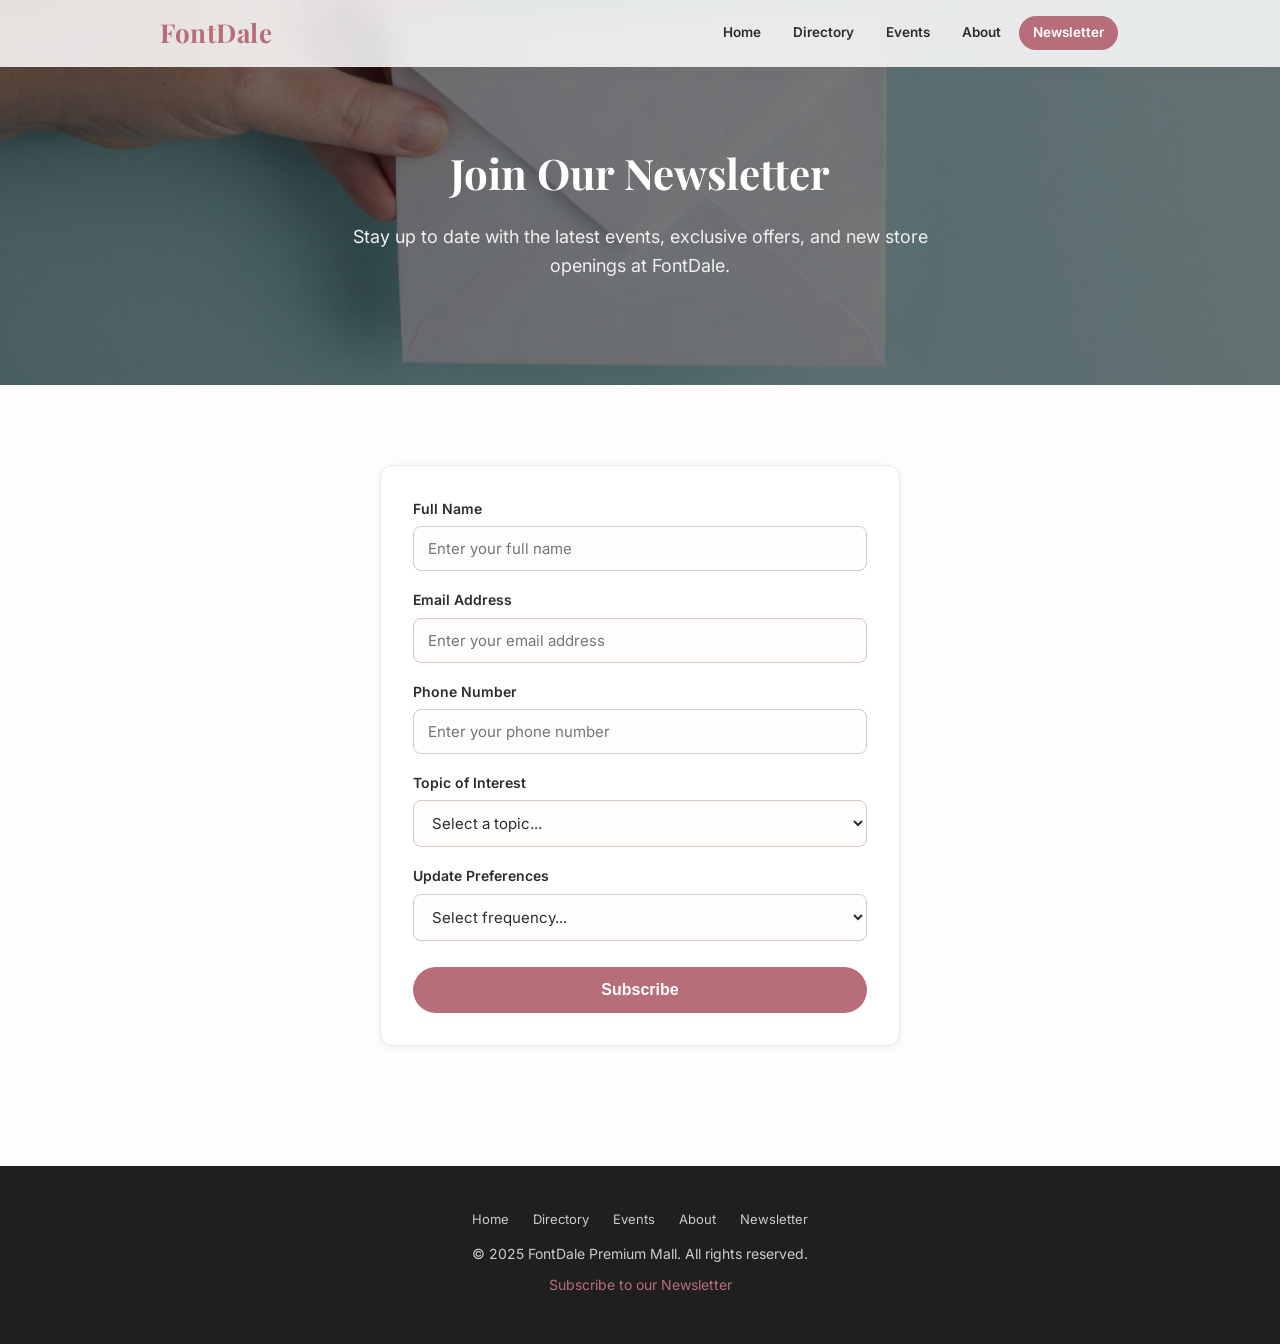
<file: newsletter.html>
<!DOCTYPE html>
<html lang="en">
<head>
    <meta charset="UTF-8">
    <meta name="viewport" content="width=device-width, initial-scale=1.0">
    <title>Newsletter - FontDale Premium Mall</title>
    <link rel="stylesheet" href="css/style.css">
</head>
<body>

    <header>
        <div class="container">
            <h1><a href="index.html">FontDale</a></h1>
            <nav>
                <a href="index.html">Home</a>
                <a href="directory.html">Directory</a>
                <a href="events.html">Events</a>
                <a href="about.html">About</a>
                <a href="newsletter.html" class="active">Newsletter</a>
            </nav>
        </div>
    </header>

    <div class="banner">
        <img src="assets/banner/mall-newsletter.jpg" alt="FontDale Mall" class="banner-img">
        <div class="container">
            <div class="banner-content">
                <h2>Join Our Newsletter</h2>
                <p>Stay up to date with the latest events, exclusive offers, and new store openings at FontDale.</p>
            </div>
        </div>
    </div>

    <div class="container page-content">
        <div class="newsletter-form">
            <form id="newsletterForm">
                <label for="name">Full Name</label>
                <input type="text" id="name" name="name" placeholder="Enter your full name" required>

                <label for="email">Email Address</label>
                <input type="email" id="email" name="email" placeholder="Enter your email address" required>

                <label for="phone">Phone Number</label>
                <input type="text" id="phone" name="phone" placeholder="Enter your phone number">

                <label for="topic">Topic of Interest</label>
                <select id="topic" name="topic">
                    <option value="">Select a topic...</option>
                    <option value="fashion">Fashion</option>
                    <option value="food">Food & Beverage</option>
                    <option value="technology">Technology</option>
                    <option value="lifestyle">Lifestyle</option>
                    <option value="events">Events</option>
                </select>

                <label for="preferences">Update Preferences</label>
                <select id="preferences" name="preferences">
                    <option value="">Select frequency...</option>
                    <option value="weekly">Weekly</option>
                    <option value="bi-weekly">Bi-Weekly</option>
                    <option value="monthly">Monthly</option>
                </select>

                <button type="submit" class="btn" style="width: 100%; margin-top: 8px;">Subscribe</button>
            </form>
        </div>
    </div>

    <footer>
        <div class="container">
            <div class="footer-links">
                <a href="index.html">Home</a>
                <a href="directory.html">Directory</a>
                <a href="events.html">Events</a>
                <a href="about.html">About</a>
                <a href="newsletter.html">Newsletter</a>
            </div>
            <p>&copy; 2025 FontDale Premium Mall. All rights reserved.</p>
            <p><a href="newsletter.html">Subscribe to our Newsletter</a></p>
        </div>
    </footer>

    <script src="js/script.js"></script>
</body>
</html>
</file>
<file: css/style.css>
@import url('https://fonts.googleapis.com/css2?family=Playfair+Display:wght@400;700&family=Inter:wght@300;400;600;700&display=swap');

* {
    margin: 0;
    padding: 0;
    box-sizing: border-box;
}

body {
    font-family: 'Inter', Arial, sans-serif;
    background-color: #fefdfc;
    color: #2c2c2c;
    line-height: 1.6;
}

header {
    background-color: rgba(255, 255, 255, 0.85);
    backdrop-filter: blur(12px);
    border-bottom: 1px solid rgba(240, 230, 227, 0.7);
    padding: 12px 0;
    position: fixed;
    top: 0;
    left: 0;
    width: 100%;
    z-index: 1000;
    box-shadow: 0 4px 20px rgba(0, 0, 0, 0.02);
    transition: all 0.3s ease;
}

header .container {
    display: flex;
    justify-content: space-between;
    align-items: center;
}

header h1 {
    font-family: 'Playfair Display', Georgia, serif;
    font-size: 26px;
    font-weight: 700;
    color: #b76e79;
    margin: 0;
    letter-spacing: 0.5px;
}

header h1 a {
    color: #b76e79;
    text-decoration: none;
    transition: opacity 0.3s;
}

header h1 a:hover {
    opacity: 0.85;
}

nav {
    margin: 0;
    display: flex;
    align-items: center;
}

nav a {
    display: inline-block;
    color: #2c2c2c;
    text-decoration: none;
    font-size: 13.5px;
    font-weight: 600;
    padding: 6px 14px;
    margin: 0 2px;
    border-radius: 50px;
    transition: background-color 0.3s, color 0.3s, transform 0.2s;
}

nav a:hover {
    background-color: rgba(183, 110, 121, 0.25);
    color: #b76e79;
    transform: translateY(-1px);
}

nav a.active {
    background-color: #b76e79;
    color: #ffffff;
    border-radius: 50px;
    padding: 6px 14px;
}

.banner {
    position: relative;
    text-align: center;
    padding: 140px 20px 80px 20px; 
    margin-bottom: 40px;
    overflow: hidden;
    color: #fff;
}

.banner-img {
    position: absolute;
    top: 0;
    left: 0;
    width: 100%;
    height: 100%;
    object-fit: cover;
    z-index: 0;
    filter: brightness(0.5);
}

.banner-content {
    position: relative;
    z-index: 1;
}

.banner h2 {
    font-family: 'Playfair Display', Georgia, serif;
    font-size: 42px;
    color: #ffffff;
    margin-bottom: 16px;
}

.banner p {
    font-size: 18px;
    color: #f0f0f0;
    max-width: 600px;
    margin: 0 auto 24px auto;
}

.banner.home-banner {
    min-height: 100vh;
    display: flex;
    align-items: center;
    justify-content: center;
    padding: 60px 20px;
    margin-bottom: 50px;
}

.btn {
    display: inline-block;
    background-color: #b76e79;
    color: #ffffff;
    font-size: 16px;
    font-weight: 600;
    padding: 14px 36px;
    border: none;
    border-radius: 50px;
    text-decoration: none;
    cursor: pointer;
    transition: background-color 0.3s;
}

.btn:hover {
    background-color: #a05a64;
}

.btn-small {
    font-size: 14px;
    padding: 10px 24px;
}

.card {
    background: #ffffff;
    border-radius: 12px;
    box-shadow: 0 2px 8px rgba(0, 0, 0, 0.08);
    overflow: hidden;
    border: 1px solid #f0e8e4;
    display: flex;
    flex-direction: column;
    width: 30%;
    min-width: 250px;
    transition: transform 0.3s ease, box-shadow 0.3s ease, border-color 0.3s ease;
}

.card:hover {
    transform: translateY(-6px);
    box-shadow: 0 12px 28px rgba(183, 110, 121, 0.12), 0 4px 12px rgba(0, 0, 0, 0.04);
    border-color: rgba(183, 110, 121, 0.35);
}

.card img {
    width: 100%;
    height: 200px;
    object-fit: cover;
    display: block;
    transition: transform 0.5s ease;
}

.card:hover img {
    transform: scale(1.04);
}

.card h3 {
    font-family: 'Playfair Display', Georgia, serif;
    font-size: 22px;
    padding: 16px 16px 8px 16px;
    margin: 0;
    color: #2c2c2c;
}

.card p {
    font-size: 15px;
    padding: 0 16px 16px 16px;
    color: #555;
    line-height: 1.6;
    flex: 1;
}

.card .event-date {
    display: flex;
    align-items: center;
    gap: 6px;
    margin-top: auto;
    padding: 0 16px 12px 16px;
    color: #b76e79;
    font-weight: 600;
}

.card .event-date img.icon {
    width: 16px;
    height: 16px;
    flex-shrink: 0;
}

.card .btn-small {
    margin: 0 16px 16px 16px;
    align-self: flex-start;
}

.card-row {
    display: flex;
    flex-wrap: wrap;
    justify-content: center;
    gap: 24px;
    padding: 20px 0;
}

.section-title {
    font-family: 'Playfair Display', Georgia, serif;
    font-size: 28px;
    color: #2c2c2c;
    text-align: center;
    margin-bottom: 32px;
}

.newsletter-form {
    background-color: #ffffff;
    border: 1px solid #f0e6e3;
    border-radius: 12px;
    padding: 32px;
    max-width: 520px;
    margin: 0 auto 40px auto;
    box-shadow: 0 2px 8px rgba(0, 0, 0, 0.06);
}

.newsletter-form label {
    display: block;
    font-size: 14px;
    font-weight: 600;
    color: #2c2c2c;
    margin-bottom: 6px;
}

.newsletter-form input,
.newsletter-form select {
    display: block;
    width: 100%;
    padding: 12px 14px;
    font-size: 15px;
    font-family: 'Inter', Arial, sans-serif;
    color: #2c2c2c;
    border: 1px solid #d4c9c4;
    border-radius: 8px;
    margin-bottom: 18px;
    background-color: #fefdfc;
}

.newsletter-form input:focus,
.newsletter-form select:focus {
    border-color: #b76e79;
    outline: none;
}

.about-row {
    display: flex;
    align-items: center;
    justify-content: space-between;
    gap: 60px;
    padding-bottom: 60px;
    margin-bottom: 60px;
    border-bottom: 2px solid rgba(183, 110, 121, 0.35);
    max-width: 1000px;
    margin-left: auto;
    margin-right: auto;
}

.about-row:last-child {
    border-bottom: none;
    padding-bottom: 0;
    margin-bottom: 0;
}

.about-row-left, .about-row-right {
    flex: 1;
}

.about-row-left h2, .about-row-right h2 {
    font-family: 'Playfair Display', Georgia, serif;
    font-size: 30px;
    color: #b76e79;
    margin-bottom: 18px;
    font-weight: 700;
}

.about-row-left p, .about-row-right p {
    font-size: 15.5px;
    color: #555555;
    line-height: 1.7;
    margin-bottom: 12px;
    text-align: justify;
}

.about-img {
    width: 100%;
    max-width: 440px;
    height: 425px; 
    object-fit: cover; 
    border-radius: 12px;
    border: 1px solid #f0e8e4;
    box-shadow: 0 8px 30px rgba(0, 0, 0, 0.08);
    display: block;
    margin: 0 auto;
}

.container {
    max-width: 1000px;
    margin: 0 auto;
    padding: 0 20px;
}

.page-content {
    padding: 40px 0;
}

footer {
    background-color: #1f1f1f;
    color: #cccccc;
    text-align: center;
    padding: 40px 20px;
    margin-top: 40px;
}

footer p {
    font-size: 14px;
    margin-bottom: 8px;
}

footer a {
    color: #b76e79;
    text-decoration: none;
}

footer a:hover {
    text-decoration: underline;
}

.footer-links {
    margin-bottom: 12px;
}

.footer-links a {
    display: inline-block;
    color: #cccccc;
    font-size: 13px;
    margin: 0 10px;
    text-decoration: none;
}

.footer-links a:hover {
    color: #b76e79;
}

@media screen and (max-width: 540px) {

    header {
        padding: 10px 0;
    }

    header .container {
        flex-direction: column;
        gap: 8px;
    }

    header h1 {
        font-size: 22px;
        margin-bottom: 2px;
    }

    nav {
        display: flex;
        flex-wrap: wrap;
        justify-content: center;
        width: 100%;
        margin-top: 0;
    }

    nav a {
        display: inline-block;
        margin: 2px 4px;
        padding: 6px 12px;
        font-size: 12.5px;
        text-align: center;
    }

    nav a.active {
        display: inline-block;
        margin: 2px 4px;
        padding: 6px 12px;
        text-align: center;
    }

    .banner {
        padding: 130px 16px 40px 16px; 
    }

    .banner.home-banner {
        min-height: 100vh;
        padding: 130px 16px 40px 16px; 
    }

    .banner h2 {
        font-size: 28px;
        line-height: 1.3;
    }

    .banner p {
        font-size: 14px;
    }

    .btn {
        display: inline-block;
        width: auto;
        min-width: 200px;
        text-align: center;
        padding: 12px 30px;
        margin: 0 auto;
    }

    .card-row {
        flex-direction: column;
        align-items: center;
        gap: 16px;
    }

    .card {
        width: 100%;
        max-width: 100%;
        min-width: unset;
    }

    .card img {
        width: 100%;
        height: 180px;
    }

    .section-title {
        font-size: 24px;
        padding: 0 16px;
        text-align: center;
    }

    .about-row {
        display: flex;
        flex-direction: column;
        gap: 28px;
        padding-bottom: 40px;
        margin-bottom: 40px;
        text-align: left;
    }

    .about-row:last-child {
        border-bottom: none;
        padding-bottom: 0;
        margin-bottom: 0;
    }

    .about-row-left, .about-row-right {
        width: 100%;
    }

    .about-text {
        order: 1; 
    }

    .about-media {
        order: 2; 
        margin-bottom: 12px;
    }

    .about-row-left h2, .about-row-right h2 {
        font-size: 24px;
        margin-bottom: 12px;
    }

    .about-row-left p, .about-row-right p {
        font-size: 14.5px;
    }

    .about-img {
        max-width: 100%;
        height: 240px; 
    }

    .newsletter-form {
        padding: 24px 16px;
        margin-left: 0;
        margin-right: 0;
        width: 100%;
    }

    .banner img,
    .container img {
        max-width: 100%;
        height: auto;
    }

    .banner .banner-img {
        width: 100%;
        height: 100%;
        max-width: none;
        object-fit: cover;
        position: absolute;
        top: 0;
        left: 0;
    }

    footer {
        padding: 30px 16px;
    }

    .footer-links a {
        display: block;
        margin: 6px 0;
    }

    .container {
        padding-left: 16px;
        padding-right: 16px;
        width: 100%;
        box-sizing: border-box;
    }

}

img.icon {
    display: inline-block;
    width: 16px;
    height: 16px;
    vertical-align: middle;
    margin-right: 4px;
    filter: brightness(0) saturate(100%) invert(48%) sepia(13%) saturate(840%) hue-rotate(315deg) brightness(92%) contrast(87%);
}
</file>
